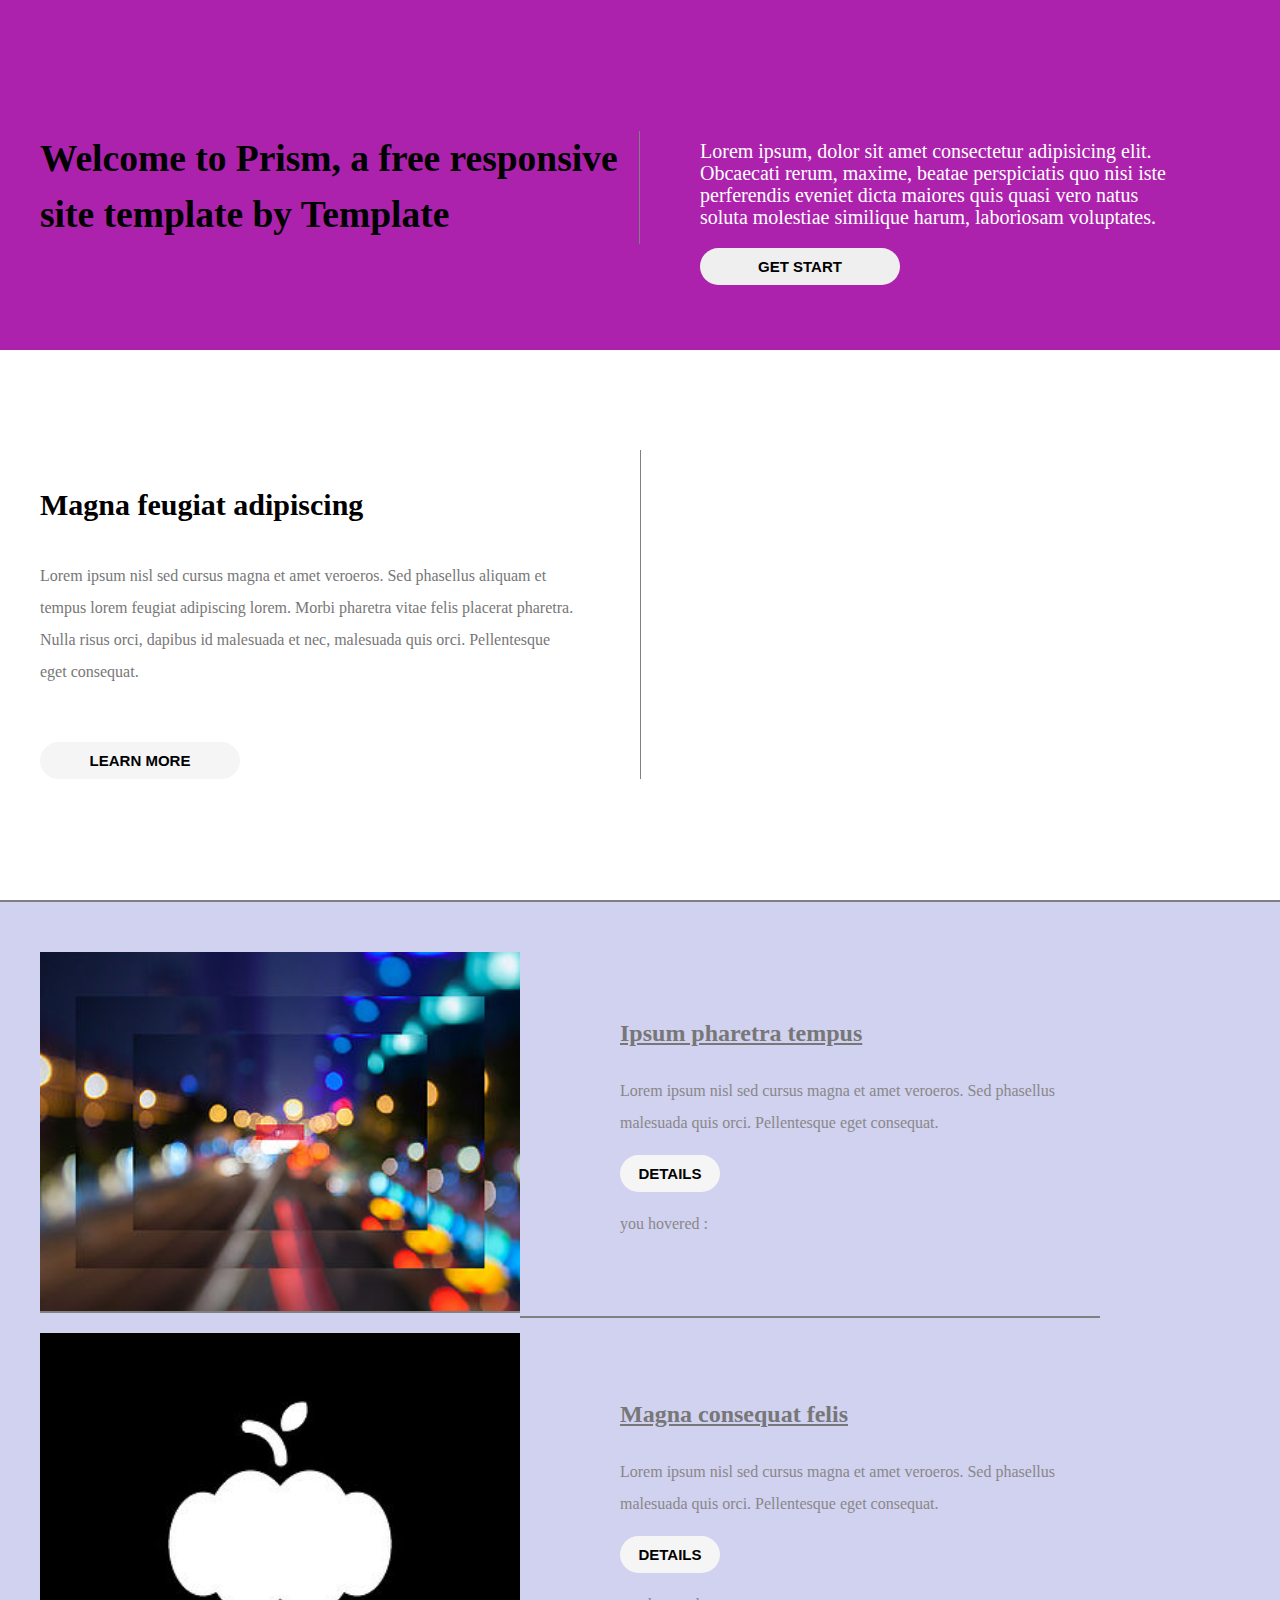
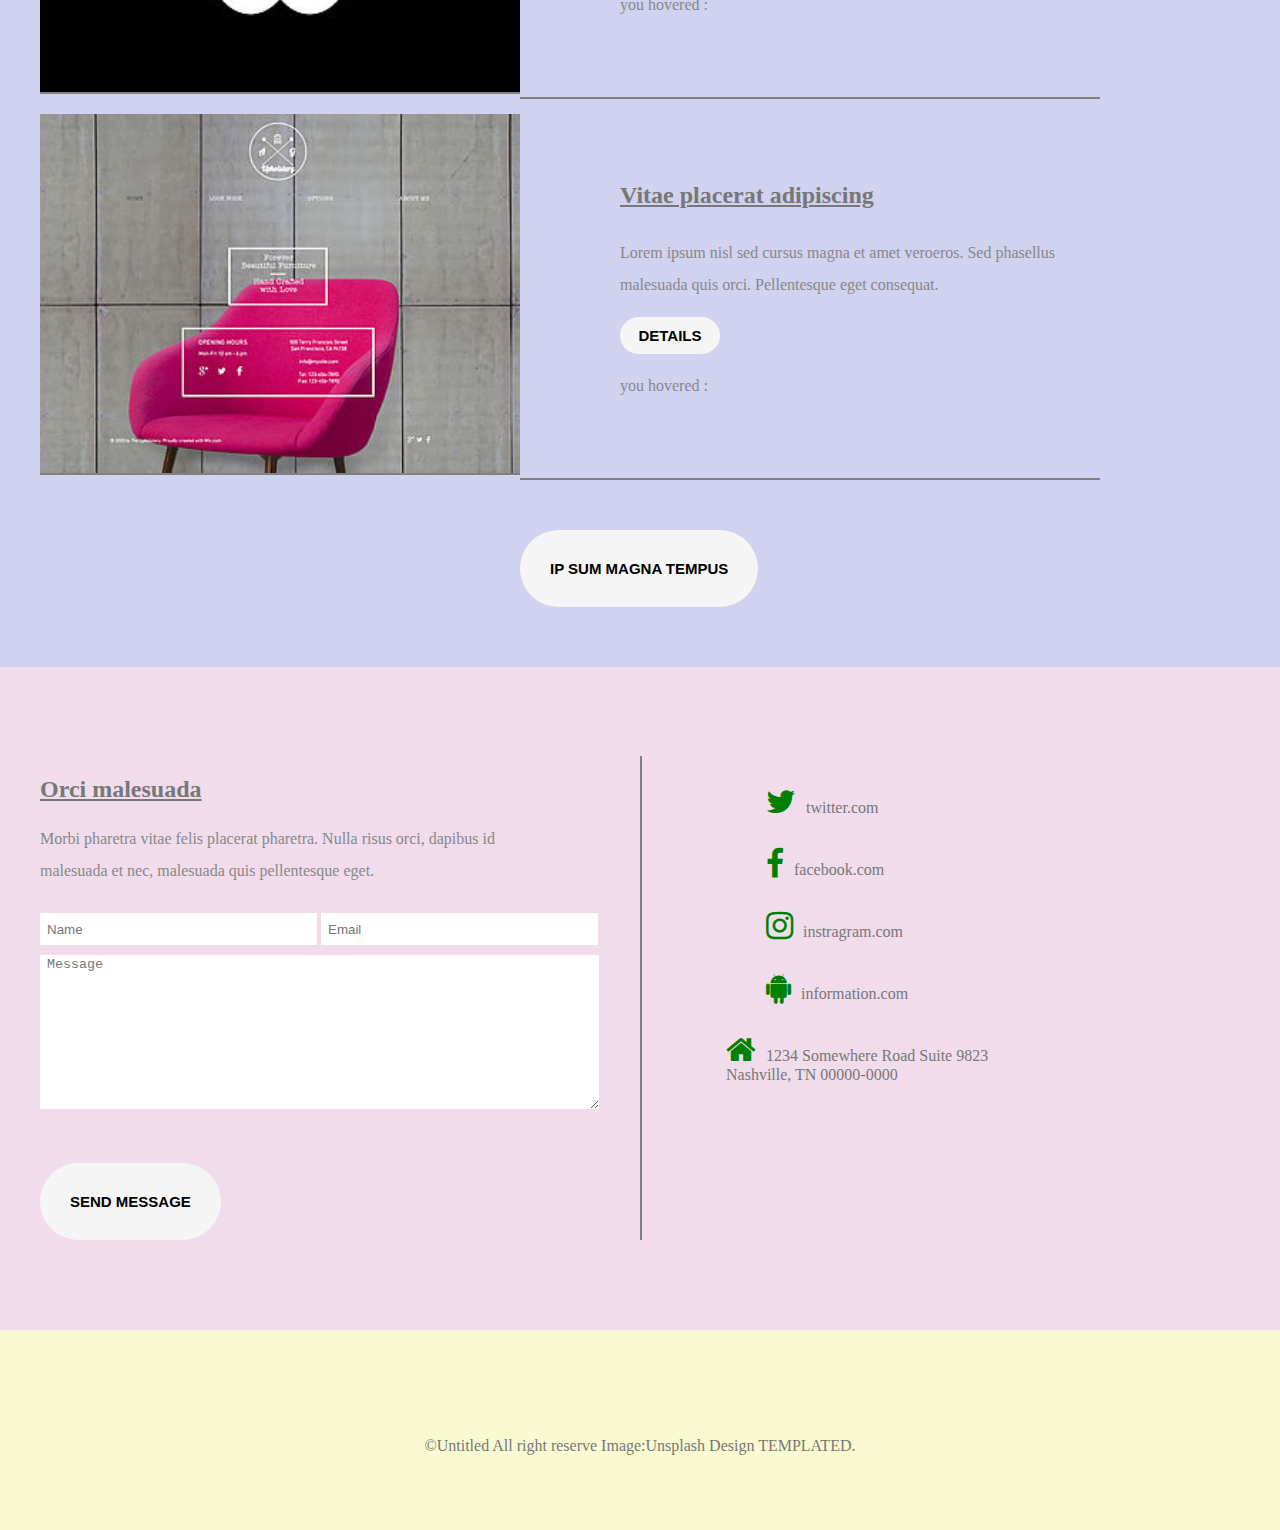
<file: index.html>
<!DOCTYPE html>
<html lang="en">
<head>
    <link rel="stylesheet" href="https://cdnjs.cloudflare.com/ajax/libs/font-awesome/4.7.0/css/font-awesome.min.css">
    <link rel="stylesheet" href="index.css" />
    <meta charset="UTF-8">
    <meta name="viewport" content="width=device-width, initial-scale=1.0">
    <title>Document</title>
    
</head>
<body>
    <div class="container">
        <div class="header">
            <div class="first">
                <h2>Welcome to Prism, a free responsive site template by <span>Template</span>
                </h2>
            </div>
            <div class="second">
            <p>Lorem ipsum, dolor sit amet consectetur adipisicing elit. Obcaecati rerum, maxime, beatae perspiciatis quo nisi iste perferendis eveniet dicta maiores quis quasi vero natus soluta molestiae similique harum, laboriosam voluptates.</p>
            <button id="butt" onmousemove="mouse()" onmouseout="mouse1()">get start</button>
        </div>
        </div> 

    </div>
    
    <div class="manga">
        <div class="header">
            <div class="third">
                <h2>Magna feugiat adipiscing</h2>
                <p>Lorem ipsum nisl sed cursus magna et amet veroeros. Sed phasellus aliquam et tempus lorem feugiat adipiscing lorem. Morbi pharetra vitae felis placerat pharetra. Nulla risus orci, dapibus id malesuada et nec, malesuada quis orci. Pellentesque eget consequat.</p>
                <button  id="click" onclick="Show()" >learn more</button>
            </div>
            <div class="fourth" id="butt1">
                <p><i class="fa fa-cog fa-spin"></i>Ipsum nisl sed cursus magna</p>
                <p><i class="fa fa-cog fa-spin"></i>Amet veroeros sed aliquam consequat</p>
                <p><i class="fa fa-cog fa-spin"></i>Tempus lorem adipiscing et lorem</p>
                <p><i class="fa fa-cog fa-spin"></i>Morbi pharetra vitae felis placerat</p>
                <p><i class="fa fa-cog fa-spin"></i>Pharetra nulla risus orci dapibus</p>
            </div>

        </div>

    </div>

    <div class="phar">
        <div class="phar1">
            <div class="div1">
                <img src="images/image_1.jpg"  onmouseleave="Hovere()">
                <div class="div11">
                    <h2>Ipsum pharetra tempus</h2>
                    <p>Lorem ipsum nisl sed cursus magna et amet veroeros. Sed phasellus malesuada quis orci. Pellentesque eget consequat.</p>
                    <button>details</button>
                    <p>you hovered : <span  id="parag1"></span></p>
                </div>
            </div>
            <div class="clear"></div>
            <div class="div1">
                <img src="images/image_2.jpg" onmouseout="Hover()"  alt="">
                <div class="div11">
                    <h2>Magna consequat felis</h2>
                    <p>Lorem ipsum nisl sed cursus magna et amet veroeros. Sed phasellus malesuada quis orci. Pellentesque eget consequat.</p>
                    <button>details</button>
                    <p >you hovered : <span id="parag2"></span></p>
                </div>
            </div>
            <div class="clear"></div>
            <div class="div1">
                <img src="images/image_3.jpg" onmouseleave="Hovered()"  />
                <div class="div11">
                    <h2>Vitae placerat adipiscing</h2>
                    <p>Lorem ipsum nisl sed cursus magna et amet veroeros. Sed phasellus malesuada quis orci. Pellentesque eget consequat.
                    </p>
                    <button>details</button>
                    <p >you hovered :  <span id="parag3"></span></p>
                </div>
            </div>
            <div class="btn"><button>ip sum magna tempus</button></div>
            
        </div>
    </div>
    <div class="last">
        <div class="cont">
            <div class="cont1">
                <h2>Orci malesuada</h2>
                <p>Morbi pharetra vitae felis placerat pharetra. Nulla risus orci, dapibus id malesuada et nec, malesuada quis pellentesque eget.</p>
                <form action="#">
                    <input type="text" placeholder="Name">
                    <input type="email" placeholder="Email">
                    <textarea name="textarea" placeholder="Message" ></textarea>
                    <button>send message</button>
                </form>
            </div>
            <div class="cont2">
                <ul>
                    <li><a href="#"><i class="fa fa-twitter fa-2x"></i>twitter.com</a></li>
                    <li><a href="#"><i class="fa fa-facebook fa-2x"></i>facebook.com</a></li>
                    <li><a href="#"><i class="fa fa-instagram fa-2x"></i>instragram.com</a></li>
                    <li><a href="#"><i class="fa fa-android fa-2x"></i>information.com</a></li>
                </ul>
                <p><i class="fa fa-home fa-2x"></i>1234 Somewhere Road Suite 9823<br>
                    Nashville, TN 00000-0000</p>
            </div>
        </div>
    </div>
    <div class="footer">
        <p>&copy;Untitled All right reserve Image:Unsplash Design TEMPLATED.</p>
    </div>
<script src="index.js"></script>
</body>
</html>
</file>
<file: index.css>
body{
    margin: 0;
    padding: 0%;
}
.container{
    background-color:rgb(173, 34, 173);
    width: 100%;
    height: 350px;

}
.container .header{
    margin: auto;
    width: 1200px;
    
}
.container .header .first{
    float: left;
    width: 50%;
    margin-top:100px;
    line-height: 1.5;
    font-size: 25px;
}
.container .header .second{
    width: 40%;
    float: left;
    margin-top:120px;
    line-height: 1.1;
    padding-left: 5%;
    color: rgb(189, 35, 35);
    font-size: 20px;
}
.container .header .second p{
    color: rgb(255, 255, 255);
}
.container .header h2{
    border-right: 1px solid gray;
   
}
.container .header h2 span:hover {
    color: rgb(42, 197, 42);
    cursor: pointer;
}
.container .header .second button {
    width: 200px;
    padding: 10px;
    border-radius: 50px;
    border:0;
    font-size: 15px;
    font-weight: bold;
    text-transform: uppercase;
    cursor: pointer;
}
.manga{
    border-bottom: 2px solid gray;
    margin-top: 100px;
}
.manga .header{
    
    width: 1200px;
    margin: 0 auto;
    height: 450px;
   
}
.manga .third{
    line-height: 2;
    width: 50%;
    float: left;
    border-right:1px solid gray;
    
}
.manga .third p{
    width:90%;
    margin-bottom: 9%;
}
.manga .third h2{
    font-size: 30px;
    font-family: tahoma;
}
.manga .third button{
    width: 200px;
    padding: 10px;
    border-radius: 50px;
    border:0;
    font-size: 15px;
    font-weight: bold;
    text-transform: uppercase;
    cursor: pointer;
    background-color: whitesmoke;
    outline: 0;
}
.manga .fourth{
    line-height: 2;
    width: 40%;
    float: left;
    margin-left: 5%;
    visibility: hidden;
}
.manga .fourth p{
    font-size: 20px;
    
}
.manga .fourth p i{
    padding-right: 25px;
}
.phar {
    width: 100%;
    height: auto;
    padding-top: 50px;
    padding-bottom: 50px;
    background-color: rgb(209, 209, 240);
    overflow: hidden;
}
.phar .phar1{
    width: 1200px;
    margin: 0 auto;
    margin-bottom: 10px;

}

.phar .phar1 img {
    float: left;
    width: 40%;
    border-bottom: 2px solid gray;
    margin-bottom: 20px;
}
.phar .phar1 .div11 {
    width: 40%;
    float: left;
    padding-left: 100px;
    padding-top: 40px;
    padding-bottom: 60px;
    line-height: 1.8;
}
.phar .phar1 .div1  .div11{
    border-bottom: 2px solid gray;
}
.phar .phar1 .div1  .div11 button {
    width: 100px;
    padding: 10px;
    border-radius: 50px;
    border:0;
    font-size: 15px;
    font-weight: bold;
    text-transform: uppercase;
    cursor: pointer;
    background-color: whitesmoke;
    outline: 0;
}
.phar .phar1 .div11 h2{
    color: #777;
    font-family: tahoma;
    text-decoration: underline;
}
.phar .phar1 .div11 p{
    color: #888;
    font-family: tahoma;
    line-height: 2;
}
.phar .phar1 .div1  .div11 button:hover{
    background-color: #777;
    color: white;
}
.clear
{
    clear: both;
}
.phar1  .btn  button{
margin-top: 50px;
padding: 30px;
border-radius: 50px;
border:0;
font-size: 15px;
font-weight: bold;
text-transform: uppercase;
cursor: pointer;
background-color: whitesmoke;
outline: 0;
}
.phar1  .btn  button:hover {
    background-color: #777;
    color: white;

}

.last
{
    width: 100%;
    height: auto;
    background-color:rgb(241, 220, 236);
    overflow: hidden;
    padding-bottom: 7%;
}
.last .cont{
    width: 1200px;
    margin: auto;
    padding-top: 7%;
}
.last .cont .cont1{
    width: 50%;
    float: left;
   
    border-right: 2px solid gray;
}
.last .cont .cont1 h2{
    color: #777;
    font-family: tahoma;
    text-decoration: underline;
}
.last .cont .cont1 p{
    color: #888;
    font-family: tahoma;
    line-height: 2;
}
.last .cont .cont1 button{
margin-top: 50px;
padding: 30px;
border-radius: 50px;
border:0;
font-size: 15px;
font-weight: bold;
text-transform: uppercase;
cursor: pointer;
background-color: whitesmoke;
outline: 0;
}
.last .cont .cont1 button:hover{
    background-color: #777;
    color: white;

}
.last .cont .cont2{
    width: 40%;
    float: left;
}
form input{
    width: 45.5%;
    height: 30px;
    margin: 10px 0;
    border: 0;
}
form textarea{
    width: 92.5%;
    height: 150px;
    border: 0;
}
.last .cont .cont2{
    padding-left: 7% ;
}
.last .cont .cont2 i{
    padding-right: 10px;
   color: green;
   
}
.last .cont .cont2 ul li{
    list-style: none;
    margin: 30px 0;
}
.last .cont .cont2 ul li a,p{
    text-decoration: none;
    color: #777;
}
.last .cont .cont1 p{
    width: 80%;
}
.footer{
    margin-top: 0;
    text-align: center;
    color: #777;
    height: 200px;
    background-color: lightgoldenrodyellow;
    line-height: 200px;
    overflow: hidden;
}
::placeholder{
    padding-left: 5px;
}
</file>
